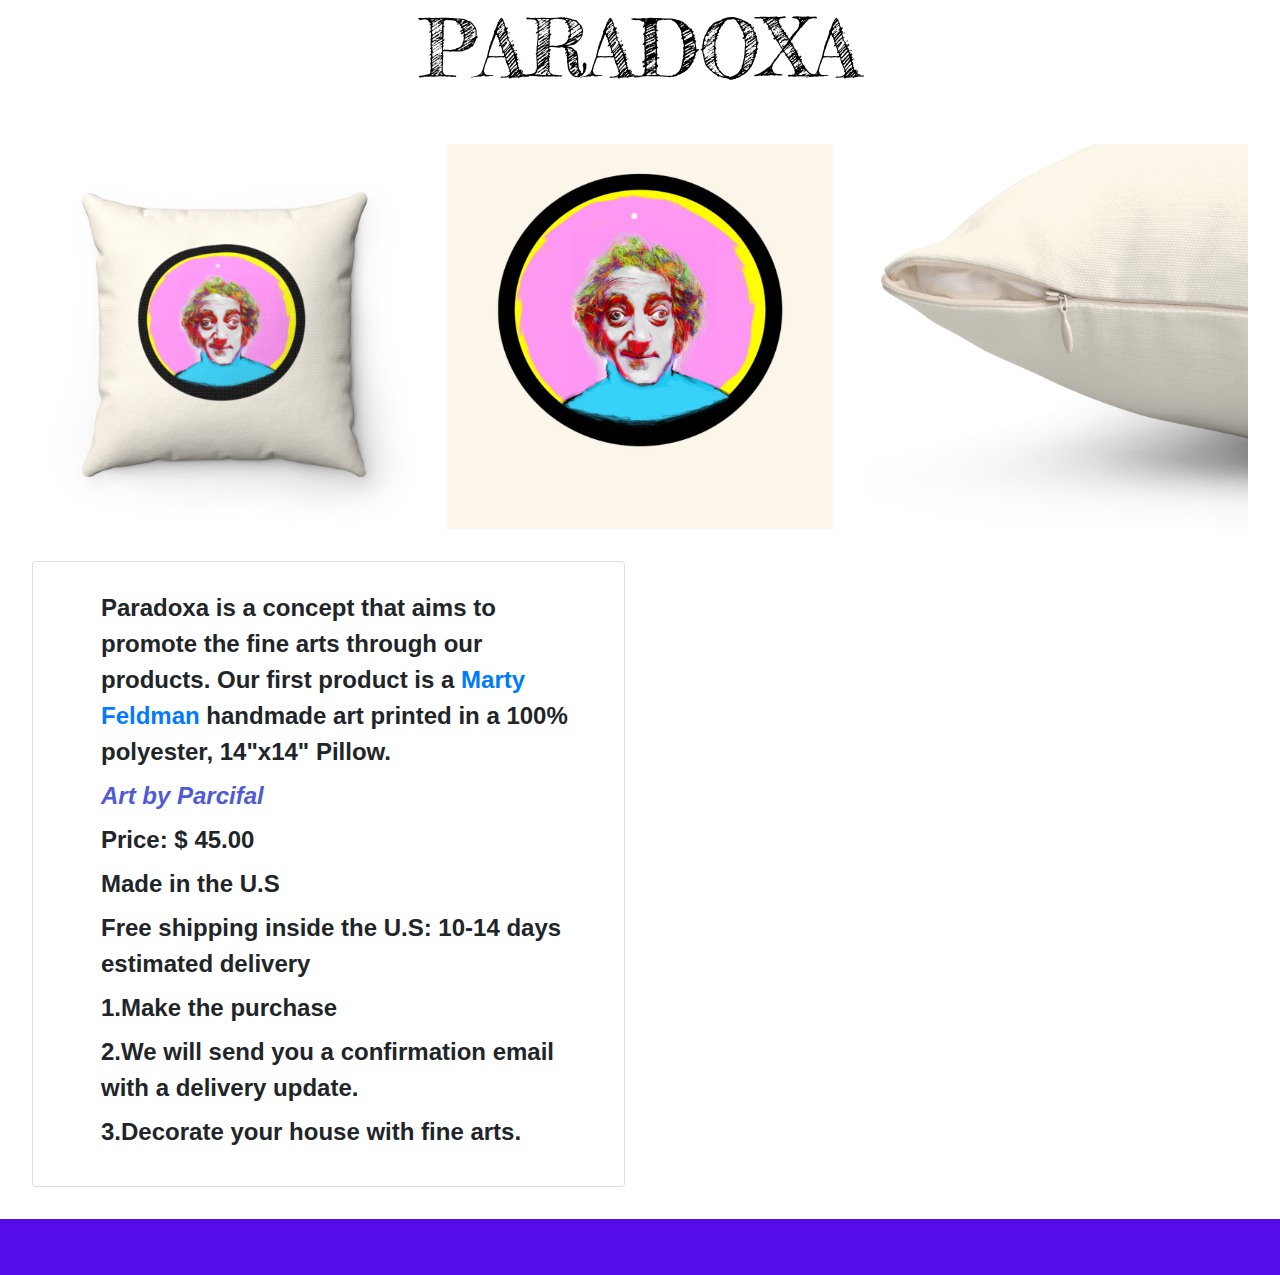
<file: index.html>
<!DOCTYPE html>
<html lang="en" dir="ltr">
  <head>
    <meta name="viewport" content="width=device-width, initial-scale=1">

    <!-- Reset CSS -->

      <link rel="stylesheet" href="./resources/reset.css" type="text/css">

    <!-- bootstrap -->

      <link rel="stylesheet" href="https://stackpath.bootstrapcdn.com/bootstrap/4.3.1/css/bootstrap.min.css" integrity="sha384-ggOyR0iXCbMQv3Xipma34MD+dH/1fQ784/j6cY/iJTQUOhcWr7x9JvoRxT2MZw1T" crossorigin="anonymous">
      <script src="https://stackpath.bootstrapcdn.com/bootstrap/4.3.1/js/bootstrap.min.js" integrity="sha384-JjSmVgyd0p3pXB1rRibZUAYoIIy6OrQ6VrjIEaFf/nJGzIxFDsf4x0xIM+B07jRM" crossorigin="anonymous"></script>
      <link href="https://fonts.googleapis.com/css2?family=Fredericka+the+Great&display=swap" rel="stylesheet">
      <link href="https://fonts.googleapis.com/css2?family=Butterfly+Kids&display=swap" rel="stylesheet">
      <link href="https://fonts.googleapis.com/css2?family=Josefin+Sans:wght@423&display=swap" rel="stylesheet">
      <link rel="stylesheet" href="https://use.fontawesome.com/releases/v5.8.1/css/all.css" integrity="sha384-50oBUHEmvpQ+1lW4y57PTFmhCaXp0ML5d60M1M7uH2+nqUivzIebhndOJK28anvf" crossorigin="anonymous">


  <!-- Style CSS -->

  <link rel="stylesheet" href="./resources/shop.css">


    <meta charset="utf-8">
    <title>Paradoxa</title>

    <nav>
      <div class="text-center">
        <h1>PARADOXA</h1>
      </div>
    </nav>
  </head>

  <body>
    <main>
      <section class="image">
        <div class="row">
          <div class="col-sm-4">
            <div class="zoom">
              <img src="./resources/multimedia/paradoxa01.png" class="img-fluid" alt="Responsive image">
            </div>
          </div>

          <div class="col-sm-4">
            <img src="./resources/multimedia/ParadoxaOG.jpeg" class="img-fluid" alt="Responsive image">
          </div>

          <div class="col-sm-4">
            <img src="./resources/multimedia/Paradoxa02.png" class="img-fluid" alt="Responsive image">
          </div>
        </div>
      </section>
      <section>
        <div class="row">
          <div class="col-sm-6">
            <div class="card">
            <div class="card-body">
              <ul>
                <li>Paradoxa is a concept that aims to promote the fine arts through our products. Our first product is a <a href="https://g.co/kgs/6dRnV8" target="_blank">Marty Feldman</a> handmade art printed in a 100% polyester, 14"x14" Pillow.</li>
                <a href="https://www.instagram.com/art.by.parcifal/" target="
                "><li class="instagram"><i class="fab fa-instagram">Art by Parcifal</i></li></a>

                <li>Price: $ 45.00</li>
                <li>Made in the U.S</li>
                <li>Free shipping inside the U.S: 10-14 days estimated delivery</li>
                <li>1.Make the purchase</li>
                <li>2.We will send you a confirmation email with a delivery update.</li>
                <li>3.Decorate your house with fine arts.</li>
              </ul>
            </ol>
            </div>
          </div>
          </div>

          <div class="col-sm-6">
            <div id="paypal-button-container"></div>
    <script src="https://www.paypal.com/sdk/js?client-id=sb&currency=USD" data-sdk-integration-source="button-factory"></script>
    <script>
      paypal.Buttons({
          style: {
              shape: 'rect',
              color: 'gold',
              layout: 'vertical',
              label: 'buynow',

          },
          createOrder: function(data, actions) {
              return actions.order.create({
                  purchase_units: [{
                      amount: {
                          value: '45'
                      }
                  }]
              });
          },
          onApprove: function(data, actions) {
              return actions.order.capture().then(function(details) {
                  alert('Transaction completed by ' + details.payer.name.given_name + '!');
              });
          }
      }).render('#paypal-button-container');
    </script>
          </div>

        </div>

      </section>
















    <footer class="footer mt-auto py-3">

      <div class="row">
        <div class="col-sm-12">
          <a class="icon" href="https://www.instagram.com/theparadox.art/" target="_blank"><i class="fab fa-instagram fa-3x"></i></a>
          <a class="icon" href="https://www.facebook.com/paradoxa.art/?modal=admin_todo_tour" target="_blank"><i class="fab fa-facebook-f fa-3x"></i></a>
          <a class="icon" href="mailto:paradoxashop@gmail.com" target="
          "><i class="fas fa-envelope fa-3x"></i></a>
        </div>
      </div>

    </footer>

</main>





  </body>


  <script src="https://code.jquery.com/jquery-3.3.1.slim.min.js" integrity="sha384-q8i/X+965DzO0rT7abK41JStQIAqVgRVzpbzo5smXKp4YfRvH+8abtTE1Pi6jizo" crossorigin="anonymous"></script>
  <script src="https://cdnjs.cloudflare.com/ajax/libs/popper.js/1.14.7/umd/popper.min.js" integrity="sha384-UO2eT0CpHqdSJQ6hJty5KVphtPhzWj9WO1clHTMGa3JDZwrnQq4sF86dIHNDz0W1" crossorigin="anonymous"></script>
  <script src="https://stackpath.bootstrapcdn.com/bootstrap/4.3.1/js/bootstrap.min.js" integrity="sha384-JjSmVgyd0p3pXB1rRibZUAYoIIy6OrQ6VrjIEaFf/nJGzIxFDsf4x0xIM+B07jRM" crossorigin="anonymous"></script>
</html>
</file>
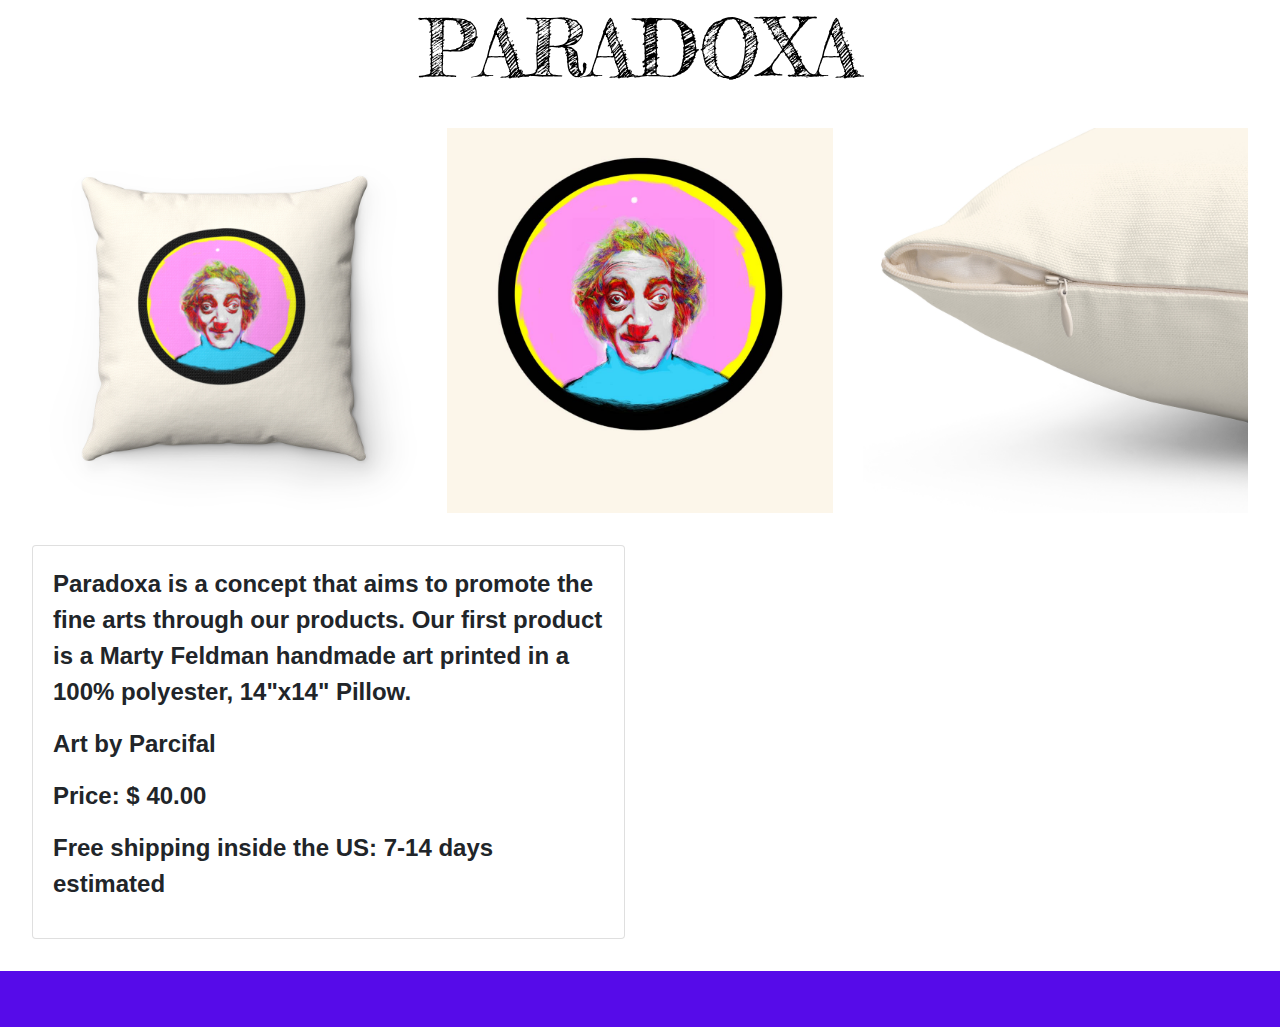
<file: Shop/pillow.html>
<!DOCTYPE html>
<html lang="en" dir="ltr">
  <head>
    <meta name="viewport" content="width=device-width, initial-scale=1">

    <!-- Reset CSS -->

      <link rel="stylesheet" href="../resources/reset.css" type="text/css">

    <!-- bootstrap -->

      <link rel="stylesheet" href="https://stackpath.bootstrapcdn.com/bootstrap/4.3.1/css/bootstrap.min.css" integrity="sha384-ggOyR0iXCbMQv3Xipma34MD+dH/1fQ784/j6cY/iJTQUOhcWr7x9JvoRxT2MZw1T" crossorigin="anonymous">
      <script src="https://stackpath.bootstrapcdn.com/bootstrap/4.3.1/js/bootstrap.min.js" integrity="sha384-JjSmVgyd0p3pXB1rRibZUAYoIIy6OrQ6VrjIEaFf/nJGzIxFDsf4x0xIM+B07jRM" crossorigin="anonymous"></script>
      <link href="https://fonts.googleapis.com/css2?family=Fredericka+the+Great&display=swap" rel="stylesheet">
      <link href="https://fonts.googleapis.com/css2?family=Butterfly+Kids&display=swap" rel="stylesheet">
      <link href="https://fonts.googleapis.com/css2?family=Josefin+Sans:wght@423&display=swap" rel="stylesheet">
      <link rel="stylesheet" href="https://use.fontawesome.com/releases/v5.8.1/css/all.css" integrity="sha384-50oBUHEmvpQ+1lW4y57PTFmhCaXp0ML5d60M1M7uH2+nqUivzIebhndOJK28anvf" crossorigin="anonymous">


  <!-- Style CSS -->

  <link rel="stylesheet" href="../resources/shop.css">


    <meta charset="utf-8">
    <title>Paradoxa</title>

    <nav>
      <div class="text-center">
        <h1>PARADOXA</h1>
      </div>
    </nav>
  </head>

  <body>
    <main>


      <section>
        <div class="row">
          <div class="col-sm-4">
          <img src="../resources/multimedia/paradoxa01.png" class="img-fluid" alt="Responsive image">
          </div>

          <div class="col-sm-4">
            <img src="../resources/multimedia/ParadoxaOG.jpeg" class="img-fluid" alt="Responsive image">
          </div>

          <div class="col-sm-4">
            <img src="../resources/multimedia/Paradoxa02.png" class="img-fluid" alt="Responsive image">
          </div>
        </div>
      </section>
      <section>
        <div class="row">
          <div class="col-sm-6">
            <div class="card">
            <div class="card-body">
            <p>Paradoxa is a concept that aims to promote the fine arts through our products. Our first product is a Marty Feldman handmade art printed in a 100% polyester, 14"x14" Pillow.</p>
            <p>Art by Parcifal</p>
            <p>Price: $ 40.00</p>
            <p>Free shipping inside the US: 7-14 days estimated</p>
            </ol>
            </div>
          </div>
          </div>

          <div class="col-sm-6">
            <div id="paypal-button-container"></div>
  <script src="https://www.paypal.com/sdk/js?client-id=sb&currency=USD" data-sdk-integration-source="button-factory"></script>
  <script>
    paypal.Buttons({
        style: {
            shape: 'rect',
            color: 'gold',
            layout: 'vertical',
            label: 'paypal',

        },
        createOrder: function(data, actions) {
            return actions.order.create({
                purchase_units: [{
                    amount: {
                        value: '40'
                    }
                }]
            });
        },
        onApprove: function(data, actions) {
            return actions.order.capture().then(function(details) {
                alert('Transaction completed by ' + details.payer.name.given_name + '!');
            });
        }
    }).render('#paypal-button-container');
  </script>
          </div>

        </div>

      </section>
















    <footer class="footer mt-auto py-3">

      <div class="row">
        <div class="col-sm-12">
          <a class="icon" href="https://www.instagram.com/theparadox.art/"><i class="fab fa-instagram fa-3x"></i></a>
          <a class="icon" href="https://www.facebook.com/paradoxa.art/?modal=admin_todo_tour"><i class="fab fa-facebook-f fa-3x"></i></a>
        </div>
      </div>

    </footer>










    </main>





  </body>


  <script src="https://code.jquery.com/jquery-3.3.1.slim.min.js" integrity="sha384-q8i/X+965DzO0rT7abK41JStQIAqVgRVzpbzo5smXKp4YfRvH+8abtTE1Pi6jizo" crossorigin="anonymous"></script>
  <script src="https://cdnjs.cloudflare.com/ajax/libs/popper.js/1.14.7/umd/popper.min.js" integrity="sha384-UO2eT0CpHqdSJQ6hJty5KVphtPhzWj9WO1clHTMGa3JDZwrnQq4sF86dIHNDz0W1" crossorigin="anonymous"></script>
  <script src="https://stackpath.bootstrapcdn.com/bootstrap/4.3.1/js/bootstrap.min.js" integrity="sha384-JjSmVgyd0p3pXB1rRibZUAYoIIy6OrQ6VrjIEaFf/nJGzIxFDsf4x0xIM+B07jRM" crossorigin="anonymous"></script>
</html>
</file>
<file: resources/shop.css>
html {
  font-size: 16px;
}

h1 {
  font-family: 'Fredericka the Great', cursive;
  font-size: 5rem;
  color: black;
}

main {
    margin-top: 2rem;
}

.image {
  margin-top: 3rem;
}

section {
  margin: 2rem;
}

p {
  font-size: 1.5rem;
  font-weight: bold;
}

li {
  font-size: 1.5rem;
  font-weight: bold;
  margin: 0.5rem;
}



.icon {
  color: white;
  margin-left: 1.5rem;
  margin-right: 1.5rem;
}

.instagram {
  color: #4f5bd5;


}



.zoom:hover {
  transform: scale(1.3); /* (150% zoom - Note: if the zoom is too large, it will go outside of the viewport) */
}

footer {
  background-color: #560BE9;
}

@media only screen and (max-width:576px){

  html {
    object-fit: cover;
  }

  h1 {
    font-size: 3rem;

  }

img {
  object-fit: cover;
}

li {

}

}
</file>
